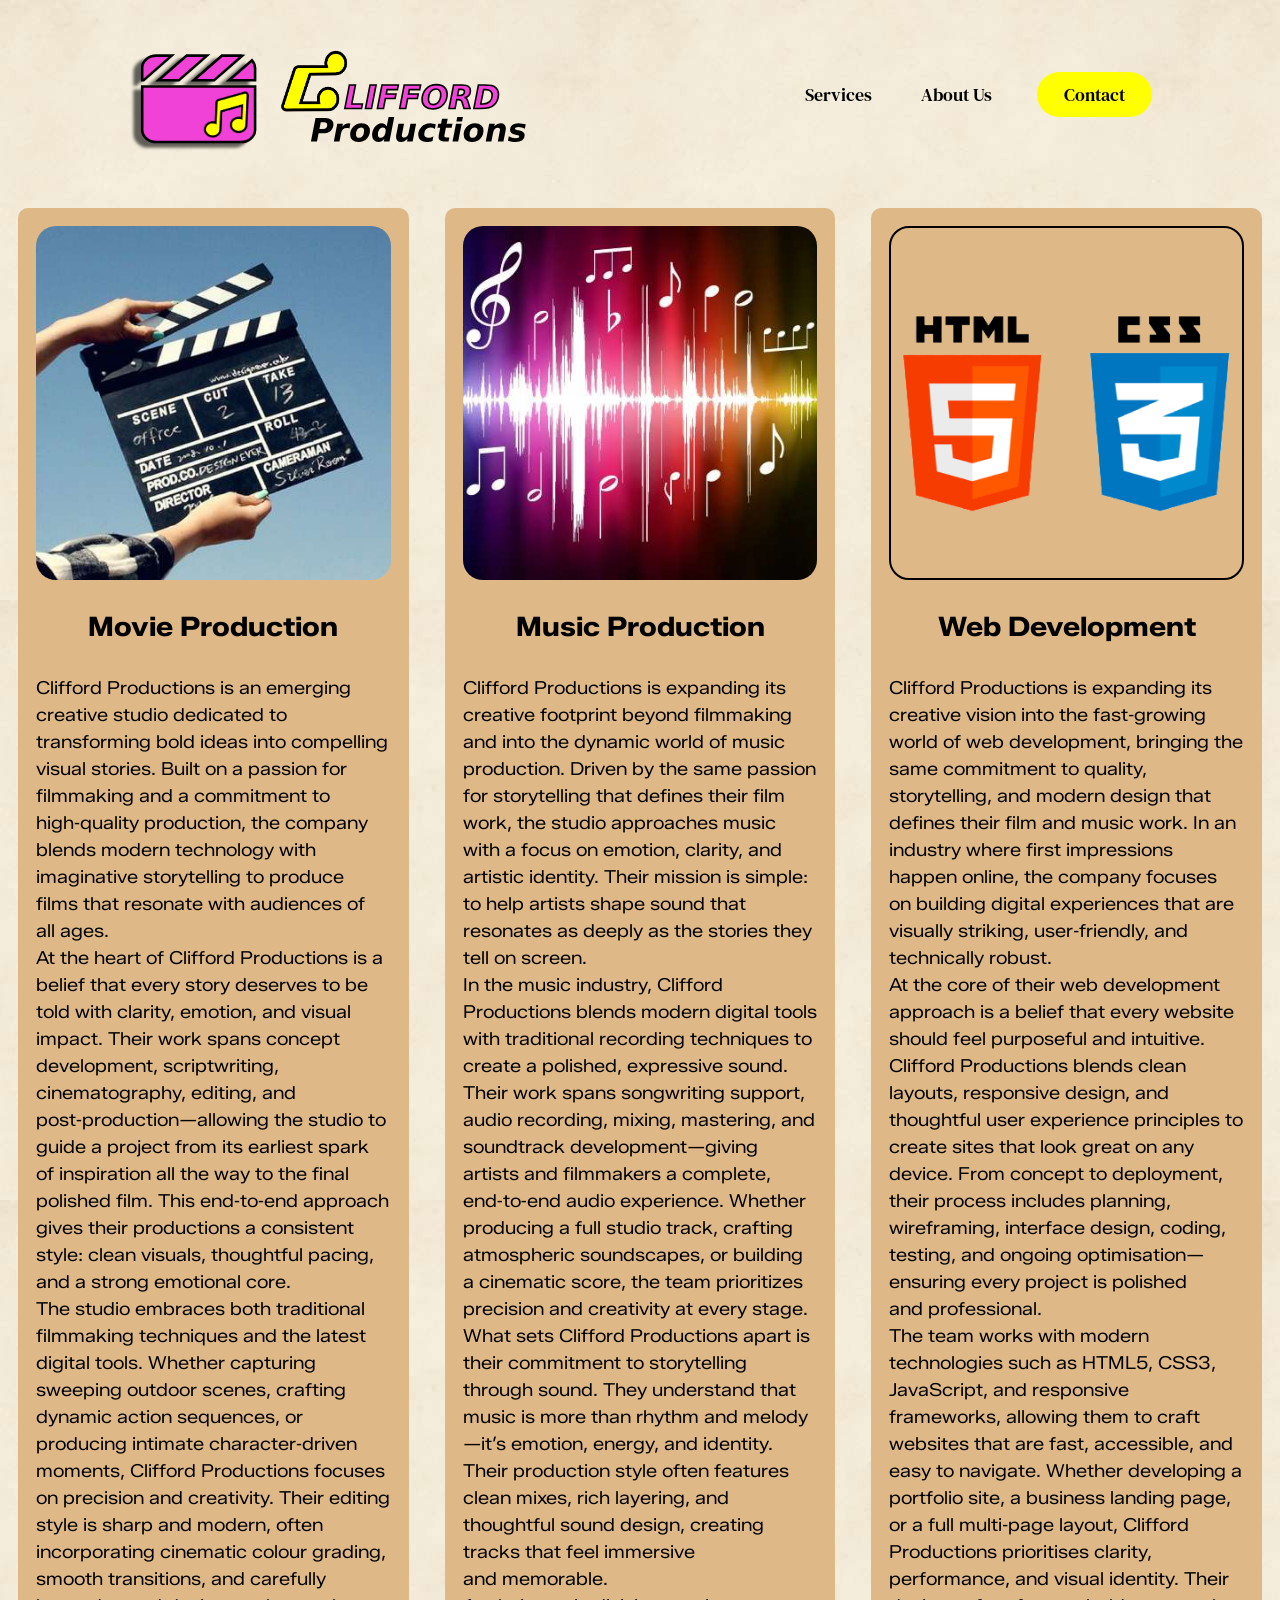
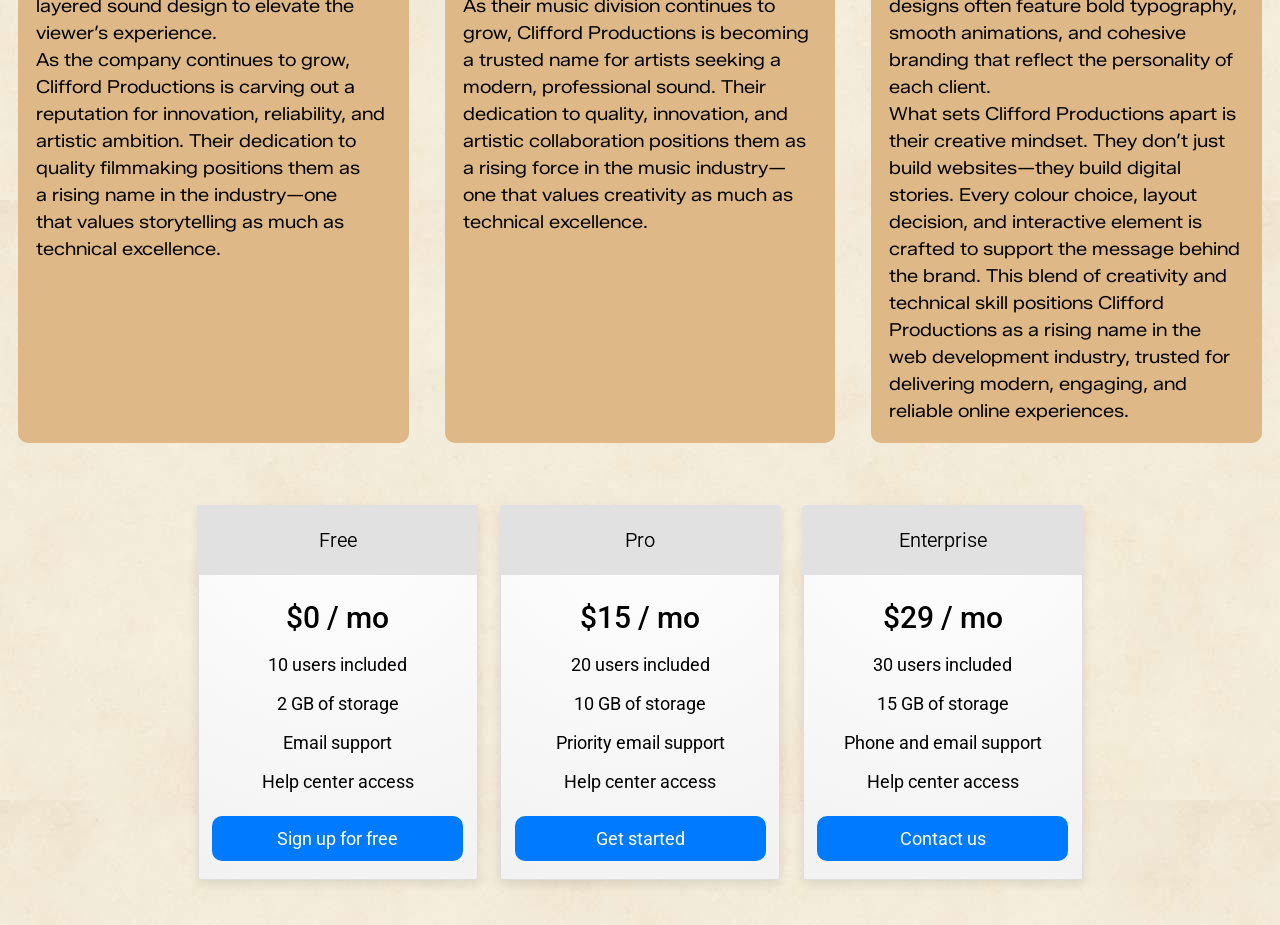
<file: index.html>
<!DOCTYPE html>
<html lang="en">
<head>
    <meta charset="UTF-8">
    <meta name="viewport" content="width=device-width, initial-scale=1.0">
    <title>Clifford Productions</title>

    <link rel="stylesheet" href="reset.css">
    <link rel="stylesheet" href="layout.css">

    <!-- Google fonts -->
<link rel="preconnect" href="https://fonts.googleapis.com">
<link rel="preconnect" href="https://fonts.gstatic.com" crossorigin>
<link href="https://fonts.googleapis.com/css2?family=DM+Serif+Text&family=Roboto:wght@100..900&family=Zalando+Sans+SemiExpanded:wght@200..900&display=swap" rel="stylesheet">
</head>
<body>

<header>

<!-- navigation styling section -->
<!-- logo -->
<img class="logo" src="images/clifford-pro-logo-yellow.svg" alt="Clifford Productions Logo">

<!-- navbar -->
<nav>
    <ul class="nav-links">
        <li><a href="#">Services</a></li>
        <li><a href="#">About Us</a></li>
    </ul>
</nav>

<!-- button -->
<a class="button" href="#">Contact</a>

</header>

<main>
<!-- flex columns styling section -->
<section class="cols">

<article>

    <img src="images/clapperboard.jpg" alt="Clapperboard">

    <h2>Movie Production</h2>
    <p>Clifford Productions is an emerging creative studio dedicated to transforming bold ideas into compelling visual stories. Built on a passion for filmmaking and a commitment to high‑quality production, the company blends modern technology with imaginative storytelling to produce films that resonate with audiences of all ages.</p>
    <p>At the heart of Clifford Productions is a belief that every story deserves to be told with clarity, emotion, and visual impact. Their work spans concept development, scriptwriting, cinematography, editing, and post‑production—allowing the studio to guide a project from its earliest spark of inspiration all the way to the final polished film. This end‑to‑end approach gives their productions a consistent style: clean visuals, thoughtful pacing, and a strong emotional core.</p>
    <p>The studio embraces both traditional filmmaking techniques and the latest digital tools. Whether capturing sweeping outdoor scenes, crafting dynamic action sequences, or producing intimate character‑driven moments, Clifford Productions focuses on precision and creativity. Their editing style is sharp and modern, often incorporating cinematic colour grading, smooth transitions, and carefully layered sound design to elevate the viewer’s experience.</p>
    <p>As the company continues to grow, Clifford Productions is carving out a reputation for innovation, reliability, and artistic ambition. Their dedication to quality filmmaking positions them as a rising name in the industry—one that values storytelling as much as technical excellence.</p>
</article>

<article>

    <img src="images/music.jpg" alt="Music waves with music notes">

    <h2>Music Production</h2>
    <p>Clifford Productions is expanding its creative footprint beyond filmmaking and into the dynamic world of music production. Driven by the same passion for storytelling that defines their film work, the studio approaches music with a focus on emotion, clarity, and artistic identity. Their mission is simple: to help artists shape sound that resonates as deeply as the stories they tell on screen.</p>
    <p>In the music industry, Clifford Productions blends modern digital tools with traditional recording techniques to create a polished, expressive sound. Their work spans songwriting support, audio recording, mixing, mastering, and soundtrack development—giving artists and filmmakers a complete, end‑to‑end audio experience. Whether producing a full studio track, crafting atmospheric soundscapes, or building a cinematic score, the team prioritizes precision and creativity at every stage.</p>
    <p>What sets Clifford Productions apart is their commitment to storytelling through sound. They understand that music is more than rhythm and melody—it’s emotion, energy, and identity. Their production style often features clean mixes, rich layering, and thoughtful sound design, creating tracks that feel immersive and memorable.</p>
    <p>As their music division continues to grow, Clifford Productions is becoming a trusted name for artists seeking a modern, professional sound. Their dedication to quality, innovation, and artistic collaboration positions them as a rising force in the music industry—one that values creativity as much as technical excellence.</p>
</article>

<article>

    <img src="images/html-css.png" alt="HTML5 and CSS3 logos">

    <h2>Web Development</h2>
    <p>Clifford Productions is expanding its creative vision into the fast‑growing world of web development, bringing the same commitment to quality, storytelling, and modern design that defines their film and music work. In an industry where first impressions happen online, the company focuses on building digital experiences that are visually striking, user‑friendly, and technically robust.</p>
    <p>At the core of their web development approach is a belief that every website should feel purposeful and intuitive. Clifford Productions blends clean layouts, responsive design, and thoughtful user experience principles to create sites that look great on any device. From concept to deployment, their process includes planning, wireframing, interface design, coding, testing, and ongoing optimisation—ensuring every project is polished and professional.</p>
    <p>The team works with modern technologies such as HTML5, CSS3, JavaScript, and responsive frameworks, allowing them to craft websites that are fast, accessible, and easy to navigate. Whether developing a portfolio site, a business landing page, or a full multi‑page layout, Clifford Productions prioritises clarity, performance, and visual identity. Their designs often feature bold typography, smooth animations, and cohesive branding that reflect the personality of each client.</p>
    <p>What sets Clifford Productions apart is their creative mindset. They don’t just build websites—they build digital stories. Every colour choice, layout decision, and interactive element is crafted to support the message behind the brand. This blend of creativity and technical skill positions Clifford Productions as a rising name in the web development industry, trusted for delivering modern, engaging, and reliable online experiences.</p>
</article>

</section>

<!-- flex cards -->

<section class="cards">

<article>

    <h2>Free</h2>
    <p class="price">$0 / mo</p>
    <p class="details">10 users included</p>
    <p class="details">2 GB of storage</p>
    <p class="details">Email support</p>
    <p class="details">Help center access</p>
    <a class="card-button" href="thanks.html">Sign up for free</a>
</article>

<article>

    <h2>Pro</h2>
    <p class="price">$15 / mo</p>
    <p class="details">20 users included</p>
    <p class="details">10 GB of storage</p>
    <p class="details">Priority email support</p>
    <p class="details">Help center access</p>
    <a class="card-button" href="thanks.html">Get started</a>
</article>

<article>

    <h2>Enterprise</h2>
    <p class="price">$29 / mo</p>
    <p class="details">30 users included</p>
    <p class="details">15 GB of storage</p>
    <p class="details">Phone and email support</p>
    <p class="details">Help center access</p>
    <a class="card-button" href="thanks.html">Contact us</a>
</article>

</section>

</main>

</body>
</html>
</file>
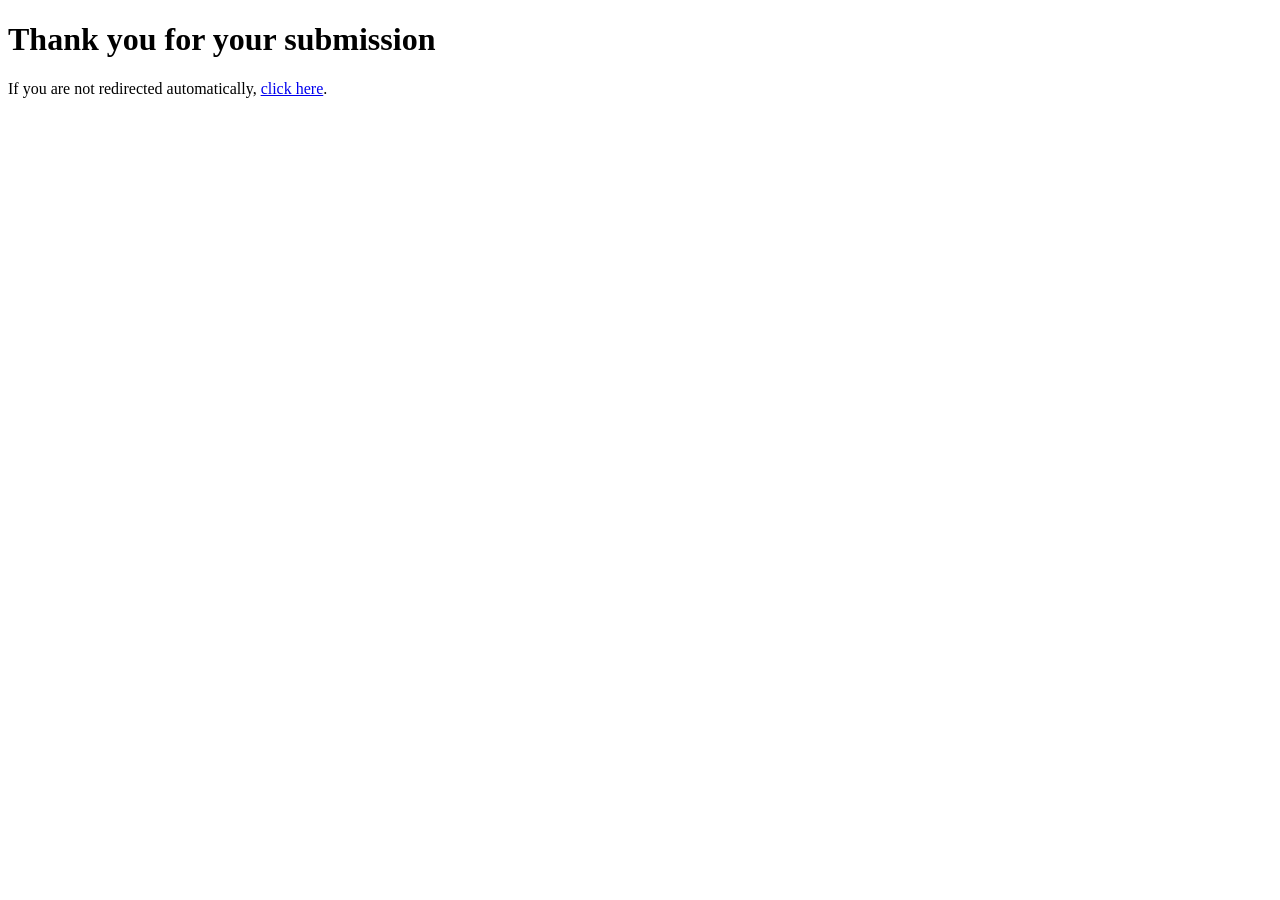
<file: thanks.html>
<!DOCTYPE html>
<html lang="en">
<head>
    <meta http-equiv="refresh" content="6;URL=index.html">
    <meta charset="UTF-8">
    <meta name="viewport" content="width=device-width, initial-scale=1.0">
    <title>Thank you for your submission</title>
</head>
<body>
    <h1>Thank you for your submission</h1>
    <p>If you are not redirected automatically, <a href="index.html">click here</a>.</p>
</body>
</html>
</file>
<file: layout.css>
body {
    background-image: url("images/cream-texture-background.jpg");
    font-family: "DM Serif Text", serif;
    font-weight: 400;
    font-style: normal;
    font-size: 18px;
}

/* navigation styling section */
/* entire navbar with children */
header {
    display: flex;
    justify-content: flex-end;
    align-items: center;
    padding: 1.8em 10%;
    flex-flow: wrap;
}

/* logo styling */
.logo {
    cursor: pointer;
    margin-right: auto;
    transition: transform 0.3s ease;
}

.logo:hover {
transform: scale(1.1);
}

/* nav points styling */
li, a, button {
    text-decoration: none;
}

.nav-links {
    list-style: none;
}

.nav-links li {
    display: inline-block;
    padding: 0em 1.25em;
}

.nav-links li a {
    transition: all 0.3s ease 0s;
    color: black;
}

.nav-links li a:hover {
    color: #ff00d9;
}

/* button styling */
.button {
    margin-left: 1.25em;
    padding: 0.5em 1.5em;
    background-color: rgba(255, 255, 0, 1) ;
    color: black;
    border: none;
    border-radius: 50px;
    cursor: pointer;
    transition: all 0.3s ease 0s;
}

.button:hover {
    background-color: rgba(255, 0, 217, 0.8) ;
    transform: scale(1.1);
}


/* flex columns styling section */
/* entire flex columns */
section {
    display: flex;
    justify-content: space-around;
    flex-wrap: wrap;
}

/* applied to each article */
.cols article {
    background-color: burlywood;
    padding: 1em;
    margin: 1em;
    max-width: 100%;
    border-radius: 10px;
    display: flex;
    flex-direction: column;
    align-items: center;
    flex: 1;
}

/* applied to images within the articles */
.cols img {
    border-radius: 20px;
    max-width: 100%;
    transition: transform 0.3s ease;
}

.cols img:hover {
    transform: scale(1.05);
}

/* article heading styling */
.cols h2 {
    font-family: "Zalando Sans SemiExpanded", sans-serif;
    font-optical-sizing: auto;
    font-weight: 700;
    font-style: normal;
    padding: 1em 0;
}

/* article paragraph styling */
.cols p {
    font-family: "Zalando Sans SemiExpanded", sans-serif;
    font-optical-sizing: auto;
    font-weight: 400;
    font-style: normal;
}

/* applied to the 3rd article image(it's transparent) */
.cols article:nth-of-type(3) img {
    border-color: black;
    border-width: 2px;
    border-style: solid;
}


/* flex cards */
/* entire '<section>' */
.cards {
    display: flex;
    justify-content: center;
    align-items: stretch;
    gap: 1.25em;
    padding: 2.5em;
    flex-wrap: wrap;
}

/* each card */
.cards article {
    background: radial-gradient(circle at top, #ffffff, #f2f2f2);
    border: 1px solid #ddd;
    border-radius: 3px;
    padding: 1em 0.75em;
    width: 280px;
    box-shadow: 0px 4px 12px rgba(0,0,0,0.1);
    display: flex;
    flex-direction: column;
    text-align: center;

    font-family: "Roboto", sans-serif;
    font-optical-sizing: auto;
    font-style: normal;
    font-variation-settings: "wdth" 100;
}

/* cards heading */
.cards h2 {
background: #e1e1e1;
padding: 1em;
margin: -1em -0.75em 1em -0.75em;
border-radius: 3px 3px 0 0;
font-weight: 350;
font-size: 20px;
}

/* card price */
.price {
    font-weight: 500;
    font-size: 30px;
    margin-bottom: 20px;
}

/* card details */
.details {
    line-height: 0.5;
    text-align: center;
    font-size: 18px;
    margin-bottom: 30px;
}

/* card buttons */

.card-button {
    padding: 0.5em 1.5em;
    background-color: rgba(0, 122, 255, 1) ;
    color: white;
    border: none;
    border-radius: 10px;
    cursor: pointer;
    transition: all 0.3s ease 0s;
}

.card-button:hover {
    background-color: rgb(242, 242, 242, 1) ;
    color: rgb(0, 122, 255);
    border-color: rgb(0, 122, 255) ;
    border-width: 1px;
    border-style: solid;
    transform: scale(1.05);
}
</file>
